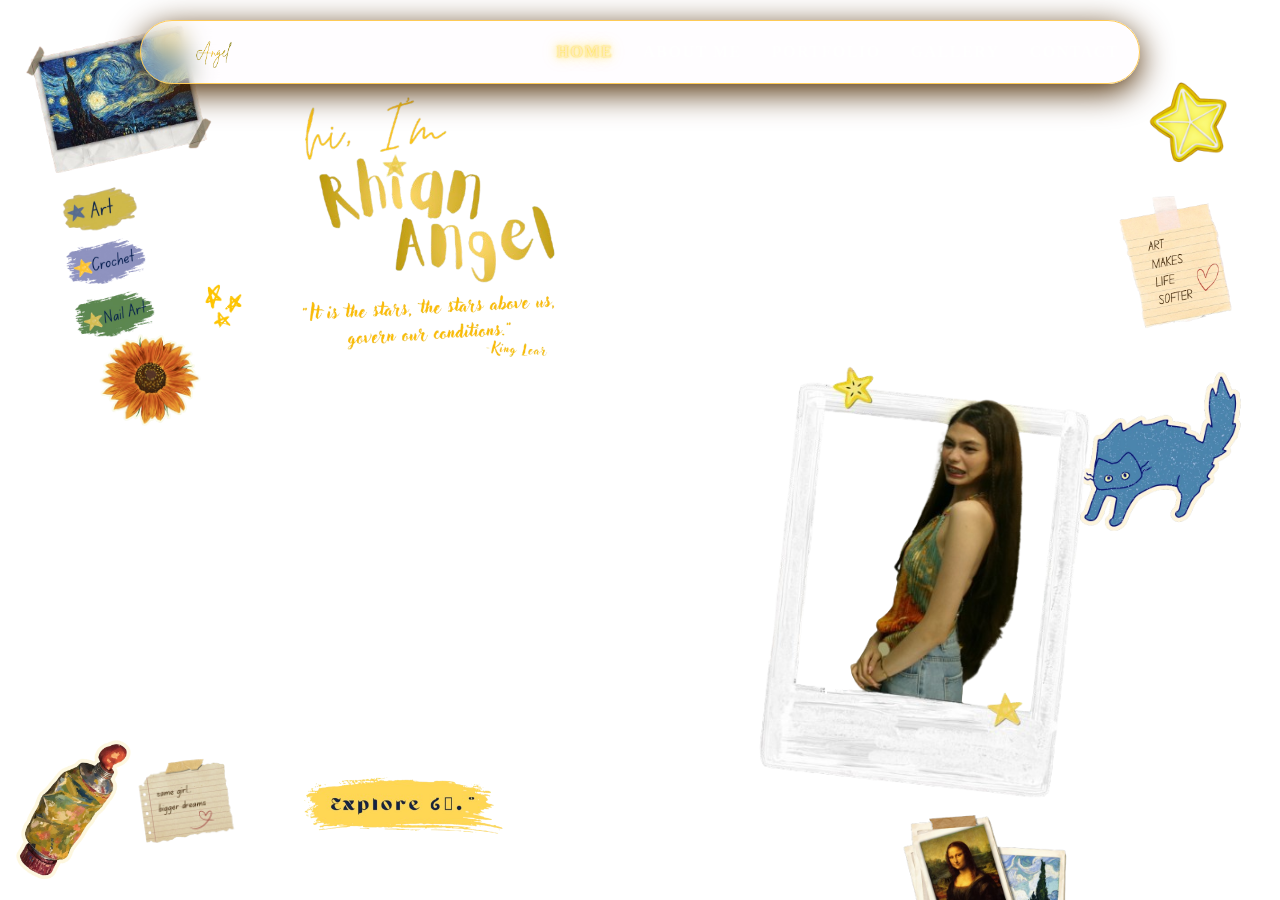
<file: index.html>
<!DOCTYPE html>
<html lang="en">
<head>
	<meta charset="UTF-8" />
	<meta name="viewport" content="width=device-width, initial-scale=1.0" />
	<title>Personal Website</title>

	<link rel="stylesheet" href="navbar.css">
	<script src="navbar.js" defer></script>

	<style>

		html, body{
			margin: 0;
			padding: 0;
			height: 100%;
			overflow-x: hidden;
		}

		.background-video{
			position: fixed;
			inset: 0;
			height: 100%;
			width: 100%;
			object-fit: cover;
			z-index: -1;
		}

		.content{
			position: relative;
			z-index: 1;
		}

		.pic2, .pic3, .pic4, .pic5, .pic6, .pic7, .pic8, .pic9, .pic10, .pic11, .pic12, .pic13, .name {
			transition: transform 0.3s ease;
		}

		.pic2:hover, .pic3:hover, .pic4:hover, .pic5:hover, .pic6:hover, .pic7:hover, .pic8:hover,
		.pic9:hover, .pic10:hover, .pic11:hover, .pic12:hover, .pic13:hover{
			animation: pop 1.2s ease;
		}


		.name:hover{
			animation: fadein 3s ease 1s both, pop 1.2s ease;
		}

		@keyframes pop{
			0% {transform: scale(1);}
			30% {transform: scale(1.3);}
			50% {transform: scale(0.95);}
			70% {transform: scale(1.1);}
			100% {transform: scale(1);}
		}

		@keyframes swing{
			0% {transform: rotate(4deg);}
			50% {transform: rotate(-4deg);}
			100% {transform: rotate(4deg);}
		}

		@keyframes fadein{
			from{opacity: 0;}
			to{opacity: 1;}
		}

		@keyframes goldGlow {
			0%, 100% {
				filter:
					drop-shadow(0 0 2px #ffd700)
					drop-shadow(0 0 6px #ffd700);
			}
			50% {
				filter:
					drop-shadow(0 0 4px #ffe066)
					drop-shadow(0 0 12px #ffd700)
					drop-shadow(0 0 22px rgba(255, 190, 0, 0.9));
			}
		}

	
		.pic2, .pic3, .pic4, .pic5, .pic6, .pic7, .pic8,
		.pic9, .pic10, .pic11, .pic12, .pic13, .pic15{
			position: fixed;
			height: auto;
			z-index: 5;
		}

		.pic2 { top: calc(-40 * var(--u));  left: calc(-120 * var(--u)); width: calc(480 * var(--u) * var(--s)); }
		.pic3 { bottom: calc(15 * var(--u)); left: calc(-5 * var(--u));  width: calc(150 * var(--u) * var(--s)); }
		.pic4 { bottom: calc(40 * var(--u)); left: calc(125 * var(--u)); width: calc(120 * var(--u) * var(--s)); }
		.pic5 { top: calc(320 * var(--u));  left: calc(90 * var(--u));   width: calc(120 * var(--u) * var(--s)); }
		.pic6 { top: calc(280 * var(--u));  left: calc(200 * var(--u));  width: calc(50 * var(--u) * var(--s)); }
		.pic7 { top: calc(160 * var(--u));  left: calc(50 * var(--u));   width: calc(100 * var(--u) * var(--s)); }
		.pic8 { top: calc(220 * var(--u));  left: calc(60 * var(--u));   width: calc(90 * var(--u) * var(--s)); }
		.pic9 { top: calc(270 * var(--u));  left: calc(70 * var(--u));   width: calc(90 * var(--u) * var(--s)); }

		.pic10 { top: calc(70 * var(--u));  right: calc(40 * var(--u));  width: calc(100 * var(--u) * var(--s)); }
		.pic11 { top: calc(180 * var(--u)); right: calc(20 * var(--u));  width: calc(170 * var(--u) * var(--s)); }
		.pic12 { top: calc(350 * var(--u)); right: calc(20 * var(--u));  width: calc(200 * var(--u) * var(--s)); }
		.pic13 { bottom: calc(-80 * var(--u)); right: calc(190 * var(--u)); width: calc(200 * var(--u) * var(--s)); }

		.pic15{
			bottom: calc(90 * var(--u));
			right: calc(130 * var(--u));
			width: calc(450 * var(--u) * var(--s));
			transform-origin: top center;
			animation: swing 4s ease-in-out infinite;
		}

		.name{
			position: fixed;
			top: calc(25 * var(--u));
			left: calc(275 * var(--u));
			width: calc(340 * var(--u));
			height: auto;
			animation: fadein 3s ease 1s both;
			z-index: 5;
		}

		.intro{
			position: fixed;
			top: calc(350 * var(--u));
			left: calc(300 * var(--u));
			margin: 0;
			color: white;
			font-family: 'Ink Free', cursive;
			font-weight: bold;
			letter-spacing: 1.5px;
			z-index: 5;
			animation: fadein 3s ease 1s both;
			font-size: max(11px, calc(17.6 * var(--u)));
			line-height: 1.6;
		}

		.quote{
			position: fixed;
			top: calc(200 * var(--u));
			left: calc(280 * var(--u));
			width: calc(300 * var(--u));
			height: auto;
			z-index: 5;
			animation: fadein 3s ease 1s both;
		}

		.btn{
			position: fixed;
			bottom: calc(-40 * var(--u));
			left: calc(270 * var(--u));
			width: calc(250 * var(--u));
			height: auto;
			z-index: 5;
			transition: transform 0.3s ease, filter 0.3s ease;
			cursor: pointer;
		}

		.btn:hover{
			transform: scale(1.05);
			animation: goldGlow 1.5s ease-in-out infinite;
		}

		.btn:active{
			transform: scale(0.97);
			filter:
				drop-shadow(0 0 2px #ffd700)
				drop-shadow(0 0 6px #ffd700);
		}

		/* ========== TABLET + PHONE: one column, top to bottom ========== */
		/* order: name -> quote -> intro -> pic15 -> btn ; all stickers hidden */
		@media (max-width: 1024px){

			/* hide every decoration sticker */
			.pic2, .pic3, .pic4, .pic5, .pic6, .pic7, .pic8,
			.pic9, .pic10, .pic11, .pic12, .pic13{
				display: none;
			}

			.content{
				display: flex;
				flex-direction: column;
				align-items: center;
				text-align: center;
				gap: 14px;
				box-sizing: border-box;
				min-height: 100vh;
				min-height: 100dvh;
				padding: calc(var(--nav-h) + 40px) 24px 48px;
			}

			.name, .quote, .intro, .btn, .pic15{
				position: relative;
				top: auto;
				left: auto;
				right: auto;
				bottom: auto;
				z-index: 5;
			}

			/* ---- TABLET SIZES: change these numbers to fine-tune ---- */
			.name{
				--nw: min(52vw, 400px);
				order: 1;
				width: var(--nw);
				margin: calc(var(--nw) * -0.20) 0 calc(var(--nw) * -0.19);
			}

			.quote{
				--qw: min(66vw, 480px);
				order: 2;
				width: var(--qw);
				margin: calc(var(--qw) * -0.28) 0 calc(var(--qw) * -0.44);
			}

			.intro{
				order: 3;
				margin: 0;
				text-align: center;
				font-size: clamp(16px, 2.8vw, 24px);
				letter-spacing: 0.5px;
				line-height: 1.5;
				text-shadow: 0 1px 4px rgba(0, 0, 0, 0.7);
			}

			.intro br{ display: none; }

			.pic15{
				order: 4;
				width: min(50vw, 380px);
				margin: 0;
			}

			.btn{
				--bw: min(42vw, 300px);
				order: 5;
				width: var(--bw);
				margin: calc(var(--bw) * -0.30) 0 calc(var(--bw) * -0.39);
			}
		}

		/* ========== PHONE ONLY (smaller sizes) ========== */
		@media (max-width: 767px){
			.content{
				gap: 10px;
				padding: calc(var(--nav-h) + 30px) 16px 40px;
			}

			.name  { --nw: min(60vw, 260px); }
			.quote { --qw: min(78vw, 320px); }
			.intro { font-size: clamp(12px, 3.6vw, 16px); }
			.pic15 { width: min(56vw, 240px); }
			.btn   { --bw: min(52vw, 210px); }
		}

		@media (prefers-reduced-motion: reduce){
			.pic15{ animation: none; transform: none; }
			.btn:hover{ animation: none; }
		}
		
		.btn-link{ display: contents; }
	</style>
</head>
<body>



	<div>
		<video autoplay muted loop playsinline class="background-video">
			<source src="complete-bg.mp4" type="video/mp4">
			Your browser does not support the background video.
		</video>
	</div>

	<div class="content">
		<img src="2.png" class="pic2" alt="Decoration">
		<img src="pic3.png" class="pic3" alt="Decoration">
		<img src="pic4.png" class="pic4" alt="Decoration">
		<img src="pic5.png" class="pic5" alt="Decoration">
		<img src="pic6.png" class="pic6" alt="Decoration">
		<img src="pic7.png" class="pic7" alt="Decoration">
		<img src="pic8.png" class="pic8" alt="Decoration">
		<img src="9.png" class="pic9" alt="Decoration">
		<img src="pic10.png" class="pic10" alt="Decoration">
		<img src="pic11.png" class="pic11" alt="Decoration">
		<img src="pic12.png" class="pic12" alt="Decoration">
		<img src="pic13.png" class="pic13" alt="Decoration">
		<img src="pic15.png" class="pic15" alt="Main design">

		<img src="name.png" class="name" alt="Rhian Angel">

		<img src="quote.png" class="quote" alt="Quote">
		<p class="intro">
			I turn little ideas into art <br>
			through colors, stitches, programming <br>
			and a whole lot of imagination.
		</p>

		<a href="portfolio.html" class="btn-link">
			<img src="btn.png" class="btn" alt="Explore">
		</a>
	</div>

</body>
</html>
</file>
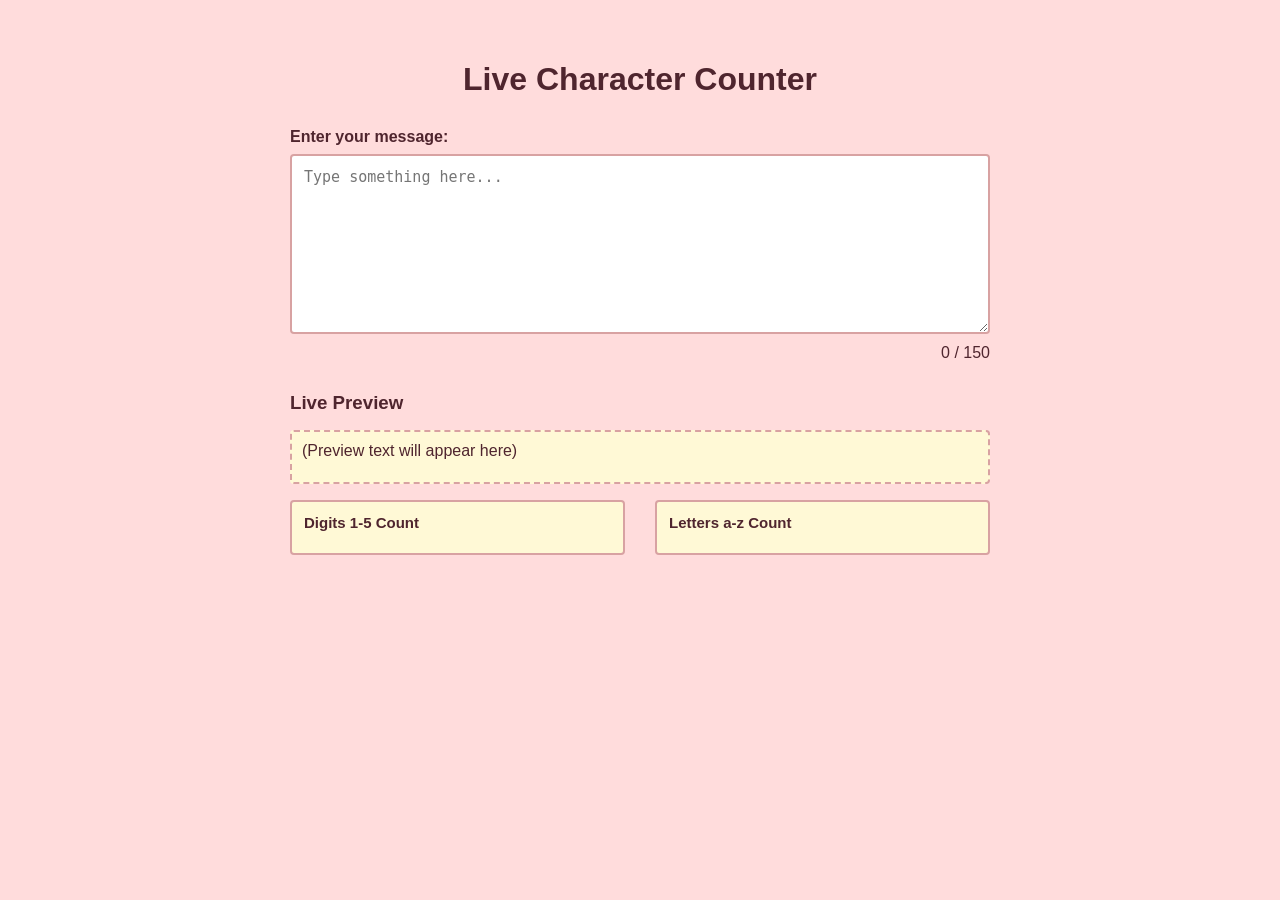
<file: characterCounter.html>
<!DOCTYPE html>
<html>
<head>
<title>Live Character Counter</title>
<style>

	 body {
        font-family: Arial, sans-serif;
        background-color: #FFDCDC;
        margin: 0;
        padding: 40px;
        color: #4F252E;
    }

    .container {
        max-width: 700px;
        margin: 0 auto;
    }

    h1 {
        text-align: center;
        margin-bottom: 30px;
    }

    label {
        font-weight: bold;
        display: block;
        margin-bottom: 8px;
    }

    textarea {
        width: 100%;
        height: 180px;
        padding: 12px;
        font-size: 15px;
        font-family: monospace;
        border: 2px solid #D8A2A2;
        border-radius: 4px;
        resize: vertical;
        box-sizing: border-box;
    }

    #char-count {
        text-align: right;
        margin-top: 6px;
        color: #4F252E;
    }

    #char-count.limit-reached {
        color: #BA5A5A;
        font-weight: bold;
    }

    .preview-box h3 {
        margin-top: 30px;
        margin-bottom: 10px;
    }

    #live-preview {
        min-height: 30px;
        padding: 10px;
        border: 2px dashed #D8A2A2;
        border-radius: 4px;
        background-color: #FFF9D6;
        overflow-wrap: break-word;
    }

    .counts-wrapper {
        display: flex;
        gap: 30px;
        margin-top: 15px;
        flex-wrap: wrap;
    }

    .counts-box {
        flex: 1;
        min-width: 250px;
        border: 2px solid #D8A2A2;
        border-radius: 4px;
        padding: 12px;
        background-color: #FFF9D6;
    }

    .counts-box h3 {
        margin-top: 0;
        margin-bottom: 10px;
        font-size: 15px;
    }

    .counts-grid {
        display: grid;
        gap: 6px;
        font-family: monospace;
        font-size: 15px;
    }
</style>
</head>
<body>

    <div class="container">
        <h1>Live Character Counter</h1>
        <label for="text-input">
            Enter your message:
        </label>

        <textarea
            id="text-input"
            maxlength="150"
            placeholder="Type something here..."
        ></textarea>

        <p id="char-count">0 / 150</p>

        <div class="preview-box">
            <h3>Live Preview</h3>
            <p id="live-preview">
                (Preview text will appear here)
            </p>
        </div>

        <div class="counts-wrapper">
            <div class="counts-box">
                <h3>Digits 1-5 Count</h3>
                <div class="counts-grid" id="digit-counts"></div>
            </div>
            <div class="counts-box">
                <h3>Letters a-z Count</h3>
                <div class="counts-grid" id="letter-counts"></div>
            </div>
        </div>
    </div>

    <script>


        const input = document.querySelector('#text-input');
        const charCount = document.querySelector('#char-count');
        const preview = document.querySelector('#live-preview');
        const digitCounts = document.querySelector('#digit-counts');
        const letterCounts = document.querySelector('#letter-counts');


        input.addEventListener('input', (e) => {


            const value = e.target.value;


            charCount.textContent = `${value.length} / 150`;
            charCount.classList.toggle('limit-reached', value.length >= 150);


            preview.textContent =
                value || '(Preview text will appear here)';


            digitCounts.innerHTML = '';
            for (let d = 1; d <= 5; d++) {
                const count = value.split(String(d)).length - 1;
                const div = document.createElement('div');
                div.textContent = `${d} - ${count}`;
                digitCounts.appendChild(div);
            }


            letterCounts.innerHTML = '';
            const lowerValue = value.toLowerCase();
            for (let code = 97; code <= 122; code++) {
                const letter = String.fromCharCode(code);
                const count = lowerValue.split(letter).length - 1;
                const div = document.createElement('div');
                div.textContent = `${letter} - ${count}`;
                letterCounts.appendChild(div);
            }
        });

    </script>

</body>
</html>
</file>
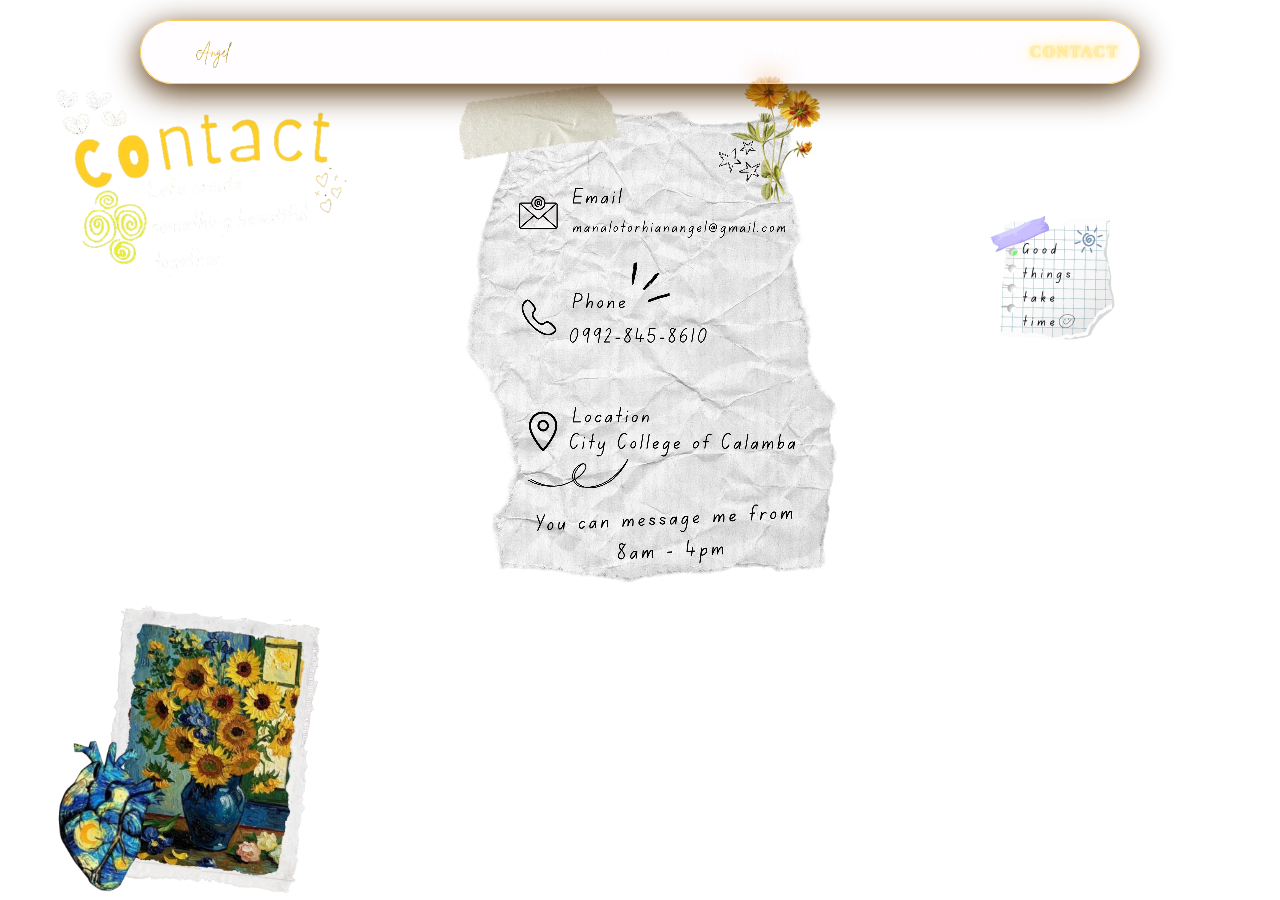
<file: contact.html>
<!DOCTYPE html>
<html lang="en">
<head>
	<meta charset="UTF-8">
	<meta name="viewport" content="width=device-width, initial-scale=1.0">
	<title>Contact</title>


	<link rel="stylesheet" href="navbar.css">
	<script src="navbar.js" defer></script>

	<style>
		html, body{ margin: 0; padding: 0; height: 100%; overflow-x: hidden; }

		.background-video{
			position: fixed;
			inset: 0;
			height: 100%;
			width: 100%;
			object-fit: cover;
			z-index: -1;
		}
		
		.contact{
			position: fixed;
			height: auto;
			z-index: 4;
			top: calc(45 * var(--u));
			left: calc(350 * var(--u));
			width: calc(600 * var(--u) * var(--s));
		}
		
		@keyframes pop{
			0% {transform: scale(1);}
			30% {transform: scale(1.3);}
			50% {transform: scale(0.95);}
			70% {transform: scale(1.1);}
			100% {transform: scale(1);}
		}
		
		.contact:hover{
			animation: pop 1.2s ease;
		}
		
		.dried{
			position: fixed;
			height: auto;
			z-index: 4;
			top: calc(60 * var(--u));
			right: calc(430 * var(--u));
			width: calc(150 * var(--u) * var(--s));
		}

		.dried:hover{
			animation: slideRightBack 1s ease-in-out;
		}

		@keyframes slideRightBack{
			0%, 100%{ transform: translateX(0); }
			50%{ transform: translateX(calc(80 * var(--u))); }
		}
		
		.cheader{
			position: fixed;
			height: auto;
			z-index: 4;
			top: calc(-10 * var(--u));
			left: calc(20 * var(--u));
			width: calc(400 * var(--u) * var(--s));
			transition: transform 0.3s ease;
		}
		
		.cheader:hover{
			animation: pop 1.2s ease;
		}
		
		.sunflower{
			position: fixed;
			height: auto;
			z-index: 4;
			bottom: calc(-10 * var(--u));
			left: calc(50 * var(--u));
			width: calc(320 * var(--u) * var(--s));
			transition: left 0.3s ease;
		}
		
		.sunflower:hover{
			left: calc(30 * var(--u));
		}
		
		.heart{
			position: fixed;
			height: auto;
			z-index: 5;
			bottom: calc(-10 * var(--u));
			left: calc(20 * var(--u));
			width: calc(180 * var(--u) * var(--s));
			transition: left 0.4s ease;
		}
		
		.heart:hover{
			left: calc(-10 * var(--u));
		}
		
		.lastnote{
			position: fixed;
			height: auto;
			z-index: 4;
			top: calc(200 * var(--u));
			right: calc(150 * var(--u));
			width: calc(150 * var(--u) * var(--s));
			transition: right 0.3s ease;
		}
		
		.lastnote:hover{
			right: calc(120 * var(--u));
		}


		@media (max-width: 1024px){

			/* let the page scroll normally */
			html, body{
				height: auto;
				min-height: 100%;
			}

			.dried, .sunflower, .heart, .lastnote{
				display: none;
			}

			.content{
				display: flex;
				flex-direction: column;
				align-items: center;
				gap: 24px;
				box-sizing: border-box;
				padding: calc(var(--nav-h) + 40px) 24px 56px;
			}

			.content img.cheader,
			.content img.contact{
				position: static;
				top: auto;
				right: auto;
				bottom: auto;
				left: auto;
				transform: none;
				z-index: auto;
				height: auto;
			}


			.content img.cheader{
				order: 0;
				width: 55%;
				max-width: 460px;
			}

			.content img.contact{
				order: 1;
				width: 90%;
				max-width: 760px;
			}
		}


		@media (max-width: 767px){
			.content{
				gap: 16px;
				padding: 90px 16px 40px;
			}

			.content img.cheader{
				width: 70%;
				max-width: 320px;
			}

			.content img.contact{
				width: 100%;
				max-width: 500px;
			}
		}
	</style>
</head>
<body>
	

	<div>
		<video autoplay muted loop playsinline class="background-video">
			<source src="complete-bg.mp4" type="video/mp4">
		</video>
	</div>

	<main class="content">
		<img src="contact.png" class="contact" alt="contact">
		<img src="dried.png" class="dried" alt="dried">
		<img src="cheader.png" class="cheader" alt="cheader">
		<img src="sunflower.png" class="sunflower" alt="sunflower">
		<img src="heart.png" class="heart" alt="heart">
		<img src="lastnote.png" class="lastnote" alt="lastnote">
	</main>
</body>
</html>
</file>
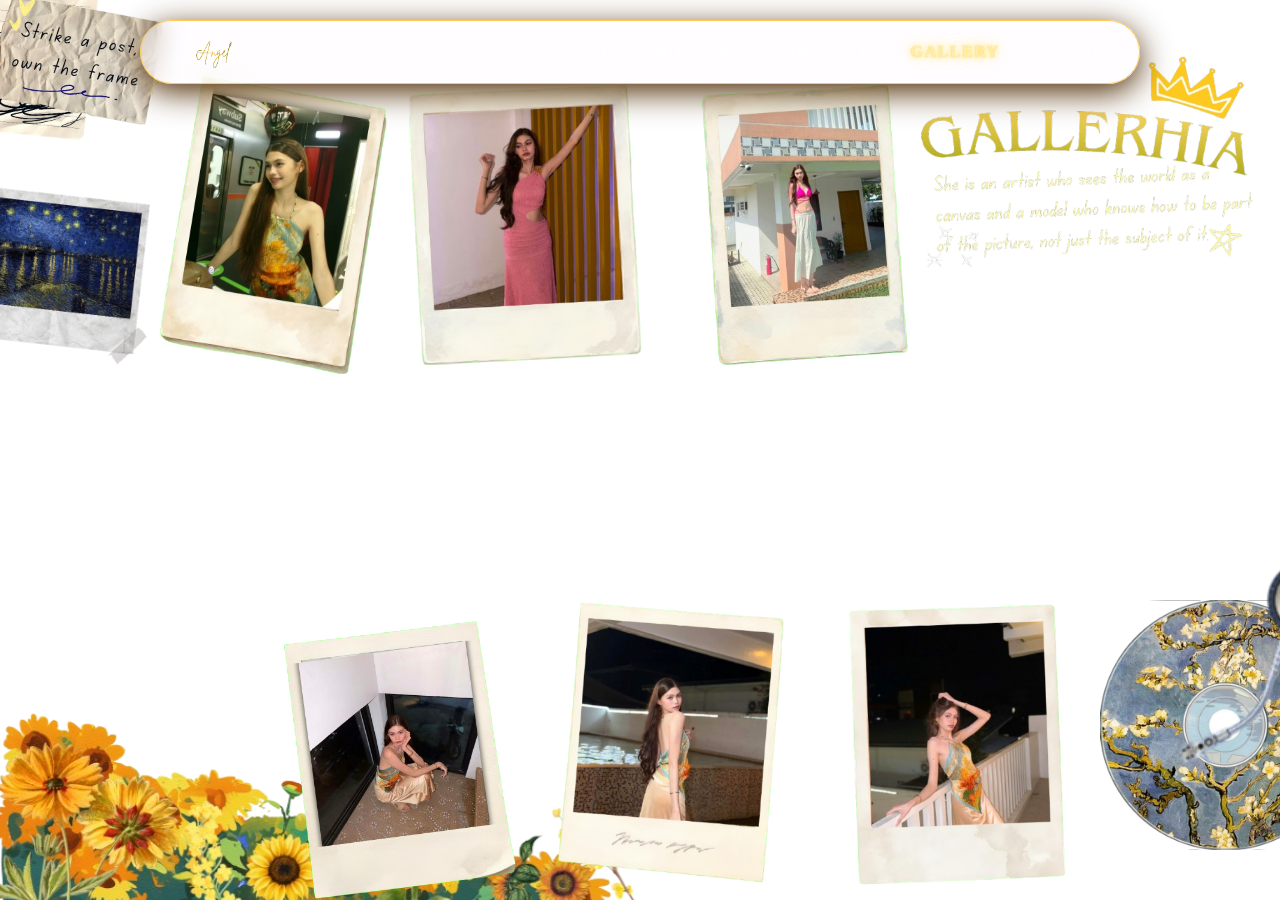
<file: gallery.html>
<!DOCTYPE html>
<html lang="en">
<head>
	<meta charset="UTF-8">
	<meta name="viewport" content="width=device-width, initial-scale=1.0">
	<title>Gallery</title>

	
	<link rel="stylesheet" href="navbar.css">
	<script src="navbar.js" defer></script>

	<style>
		html, body{ margin: 0; padding: 0; height: 100%; overflow-x: hidden; }

		.background-video{
			position: fixed;
			inset: 0;
			height: 100%;
			width: 100%;
			object-fit: cover;
			z-index: -1;
		}
		
		.g1{
			position: fixed;
			height: auto;
			z-index: 4;
			top: calc(50 * var(--u));
			left: calc(100 * var(--u));
			width: calc(350 * var(--u) * var(--s));
			transition: transform 0.3s ease;
		}

		.g2{
			position: fixed;
			height: auto;
			z-index: 5;
			bottom: calc(-10 * var(--u));
			left: calc(250 * var(--u));
			width: calc(300 * var(--u) * var(--s));
			transition: transform 0.3s ease;
		}
		
		.g3{
			position: fixed;
			height: auto;
			z-index: 6;
			bottom: calc(-10 * var(--u));
			left: calc(500 * var(--u));
			width: calc(350 * var(--u) * var(--s));
			transition: transform 0.3s ease;
		}
		
		.g4{
			position: fixed;
			height: auto;
			z-index: 5;
			top: calc(50 * var(--u));
			left: calc(350 * var(--u));
			width: calc(350 * var(--u) * var(--s));
			transition: transform 0.3s ease;
		}
		
		.g5{
			position: fixed;
			height: auto;
			z-index: 7;
			top: calc(50 * var(--u));
			right: calc(300 * var(--u));
			width: calc(350 * var(--u) * var(--s));
			transition: transform 0.3s ease;
		}
		
		.g6{
			position: fixed;
			height: auto;
			z-index: 7;
			bottom: calc(-10 * var(--u));
			right: calc(160 * var(--u));
			width: calc(350 * var(--u) * var(--s));
			transition: transform 0.3s ease;
		}
		
		.bottom{
			position: fixed;
			height: auto;
			z-index: 4;
			bottom: calc(-10 * var(--u));
			left: calc(-10 * var(--u));
			width: calc(700 * var(--u) * var(--s));
		}
		
		.rhia{
			position: fixed;
			height: auto;
			z-index: 4;
			top: calc(20 * var(--u));
			right: calc(20 * var(--u));
			width: calc(350 * var(--u) * var(--s));
			transition: transform 0.3s ease;
		}
		
		@keyframes pop{
			0% {transform: scale(1);}
			30% {transform: scale(1.3);}
			50% {transform: scale(0.95);}
			70% {transform: scale(1.1);}
			100% {transform: scale(1);}
		}

		.rhia:hover, .g1:hover, .g2:hover, .g3:hover, .g4:hover, .g5:hover, .g6:hover{
			animation: pop 1.2s ease;
		}
		
		.gnote{
			position: fixed;
			height: auto;
			z-index: 4;
			top: calc(-40 * var(--u));
			left: calc(-30 * var(--u));
			width: calc(200 * var(--u) * var(--s));
		}

		.gnote:hover{
			animation: slideLeftBack 1s ease-in-out;
		}

		@keyframes slideLeftBack{
			0%, 100%{ transform: translateX(0); }
			50%{ transform: translateX(calc(-50 * var(--u))); }
		}
		
		.vinyl{
			position: fixed;
			height: auto;
			z-index: 4;
			bottom: calc(50 * var(--u));
			right: calc(-70 * var(--u));
			width: calc(250 * var(--u) * var(--s));
			transform-origin: center;
			animation: spin 20s linear infinite;
		}
		
		@keyframes spin{
			from{ transform: rotate(0deg); }
			to{ transform: rotate(360deg); }
		}
		
		.arm{
			position: fixed;
			height: auto;
			z-index: 4;
			bottom: calc(-10 * var(--u));
			right: calc(-400 * var(--u));
			width: calc(900 * var(--u) * var(--s));
			transition: transform 0.3s ease;
		}
		
		.night{
			position: fixed;
			height: auto;
			z-index: 4;
			top: calc(150 * var(--u));
			left: calc(-80 * var(--u));
			width: calc(250 * var(--u) * var(--s));
		}
		
		.night:hover{
			animation: slideLeftBack 1s ease-in-out;
		}

		/* ========== TABLET + PHONE (shared 2-column layout) ========== */
		/* these are the TABLET sizes (a little bigger); the phone block below shrinks them */
		@media (max-width: 1024px){

			/* let the page scroll normally */
			html, body{
				height: auto;
				min-height: 100%;
			}

			.bottom, .gnote, .vinyl, .arm, .night{
				display: none;
			}

			.content{
				display: grid;
				grid-template-columns: repeat(2, 1fr);
				gap: 24px 20px;
				align-items: center;
				justify-items: center;
				box-sizing: border-box;
				max-width: 860px;
				margin: 0 auto;
				padding: calc(var(--nav-h) + 40px) 24px 56px;
			}

			.content img{
				position: static;
				top: auto;
				right: auto;
				bottom: auto;
				left: auto;
				z-index: auto;
				width: 100%;
				max-width: 100%;
				height: auto;
			}


			.content img.rhia{
				grid-column: 1 / -1;
				width: 55%;
				max-width: 420px;
				margin-bottom: 12px;
			}

			.content img.rhia{ order: 0; }
			.content img.g1,
			.content img.g2,
			.content img.g3,
			.content img.g4,
			.content img.g5,
			.content img.g6{
				order: 1;
			}
		}


		@media (max-width: 767px){
			.content{
				max-width: none;
				gap: 16px 12px;
				padding: 90px 16px 40px;
			}

			.content img.rhia{
				width: 70%;
				max-width: 320px;
				margin-bottom: 8px;
			}
		}
	</style>
</head>
<body>

	<div>
		<video autoplay muted loop playsinline class="background-video">
			<source src="complete-bg.mp4" type="video/mp4">
		</video>
	</div>

	<main class="content">
		<img src="g1.png" class="g1" alt="g1">
		<img src="g2.png" class="g2" alt="g2">
		<img src="g3.png" class="g3" alt="g3">
		<img src="g4.png" class="g4" alt="g4">
		<img src="g5.png" class="g5" alt="g5">
		<img src="g6.png" class="g6" alt="g6">
		<img src="bottom.png" class="bottom" alt="bottom">
		<img src="rhia.png" class="rhia" alt="rhia">
		<img src="gnote.png" class="gnote" alt="gnote">
		<img src="vinyl.png" class="vinyl" alt="vinyl">
		<img src="arm.png" class="arm" alt="arm">
		<img src="night.png" class="night" alt="night">
	</main>
</body>
</html>
</file>
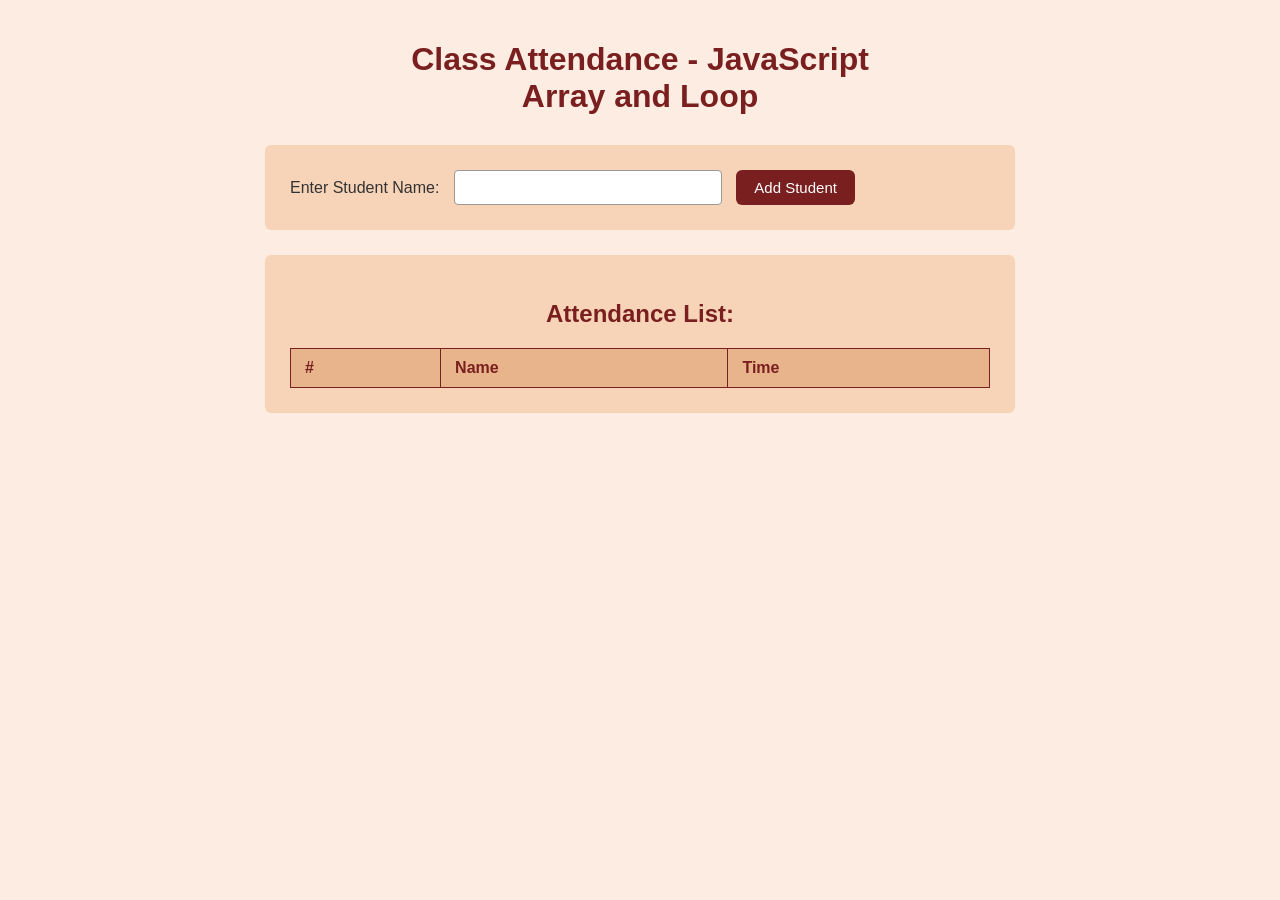
<file: Group5Act.html>
<!DOCTYPE html>
<head>
<title>Class Attendance - JavaScript Array and Loop</title>
<style>
    body {
        font-family: Arial, sans-serif;
        background-color: #fdece1;
        margin: 0;
        padding: 20px;
    }

    h1 {
        text-align: center;
        color: #7a1f1f;
        margin-bottom: 30px;
    }

    .form-box{
        background-color: #f7d3b8;
        border-radius: 6px;
        padding: 25px;
        max-width: 700px;
        margin: 0 auto 25px auto;
    }
	
	.output {
        background-color: #f7d3b8;
        border-radius: 6px;
        padding: 25px;
        max-width: 700px;
        margin: 0 auto 25px auto;
    }

    .form-box label {
        font-size: 16px;
        color: #333;
    }

    .form-box input{
        padding: 8px;
        font-size: 15px;
        width: 250px;
        margin-left: 10px;
        border: 1px solid #999;
        border-radius: 4px;
    }

    .form-box button {
        background-color: #7a1f1f;
        color: #fff;
        border: none;
        padding: 9px 18px;
        margin-left: 10px;
        font-size: 15px;
        border-radius: 6px;
    }

    .form-box button:hover {
        background-color: #5c1616;
    }

    .output h2 {
        text-align: center;
        color: #7a1f1f;
        margin-bottom: 20px;
    }

    table {
        width: 100%;
        border-collapse: collapse;
        background-color: #fdece1;
		border: 1px solid #7a1f1f;
    }

    th {
        padding: 10px 14px;
        text-align: left;
        color: #333;
		border: 1px solid #7a1f1f;
		background-color: #e8b48c;
        color: #7a1f1f;
    }
	
	 td {
        padding: 10px 14px;
        text-align: left;
        color: #333;
		border: 1px solid #7a1f1f;
    }

</style>
</head>
<body>

    <h1>Class Attendance - JavaScript<br>Array and Loop</h1>

    <div class="form-box">
        <label for="name">Enter Student Name:</label>
        <input type="text" id="name" placeholder="">
        <button onclick="showStudent()">Add Student</button>
    </div>

    <div class="output">
        <h2>Attendance List:</h2>
        <table id="attendanceTable">
            <tr>
                <th>#</th>
                <th>Name</th>
                <th>Time</th>
            </tr>
        </table>
    </div>

    <script>

        let student = [];

        function showStudent(){

            let name = document.getElementById("name").value;

            if(name === ""){
                alert("Please fill up the name.");
            } else {
                let time = new Date().toLocaleTimeString();
                student.push({ name: name, time: time });
                document.getElementById("name").value = "";
            }
			
            let table = document.getElementById("attendanceTable");

            table.innerHTML = `
                <tr>
                    <th>#</th>
                    <th>Name</th>
                    <th>Time</th>
                </tr>
            `;

            for(let i = 0; i < student.length; i++){
                let row = table.insertRow();
                row.insertCell(0).innerText = i + 1;
                row.insertCell(1).innerText = student[i].name;
                row.insertCell(2).innerText = student[i].time;
            }
        }

    </script>

</body>
</html>
</file>
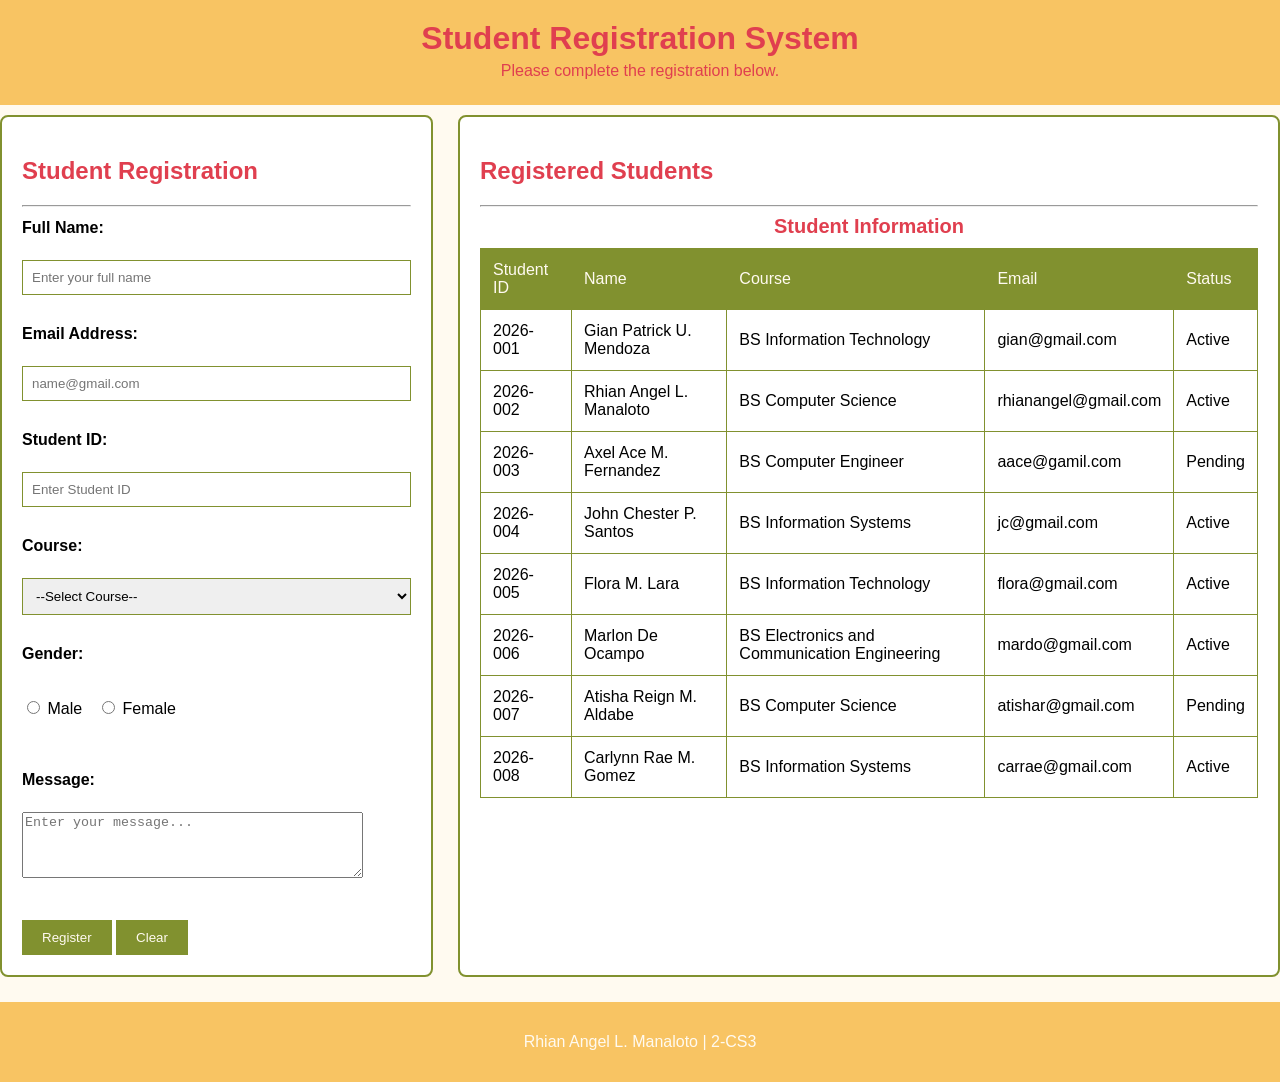
<file: Manaloto_Rhian_Table.html>
<!DOCTYPE html>
<html>
<head>
	<title>Student Registration System</title>
	
	<style>
	
		body{
			margin: 0;
			font-family: Arial, sans-serif;
			background-color: #FFFAF0;
		}
		
		header{
			background-color: #F8C463;
			color: #E03F4F;
			text-align: center;
			padding: 20px;
		}
		
		header h1{
			margin: 0;
		}
		
		header p{
			margin: 5px;
		}
		
		.container{
			width: 90%
			margin: 25px auto;
		}
		
		.content{
			display: flex;
			gap: 25px;
			justify-content: space-around;
		}
		
		.form{
			background-color: white;
			padding: 20px;
			flex: 1;
			border: 2px solid #81912F;
			border-radius: 8px;
			margin-top: 10px;
		}
		
		.form h2{
			color: #E03F4F;
		}
		
		label{
			display: block;
			margin-top: 12px;
			margin-bottom: 5px;
			font-weight: bold;
		}
		
		input{
			width: 100%;
			padding: 9px;
			box-sizing: border-box;
			border: 1px solid #81912F;
		}
		
		select{
			width: 100%;
			padding: 9px;
			box-sizing: border-box;
			border: 1px solid #81912F;
		}
		
		.gender{
			display: flex;
			gap: 15px;
		}
		
		.gender input{
			width: auto;
		}
		
		.gender label{
			font-weight: normal;
		}
		
		button{
			margin-top: 20px;
			padding: 10px 20px;
			background-color: #81912F;
			color: #FFFAF0;
			border: none;
		}
		
		.tablebox{
			background-color: white;
			padding: 20px;
			flex: 2;
			overflow: auto;
			border-radius: 8px;
			margin-top: 10px;
			border:2px solid #81912F;
		}
		
		.tablebox h2{
			color: #E03F4F;
		}
		
		.tablebox thead{
			background-color:#81912F;
			color: #FFFAF0;
		}
		
		table{
			width: 100%;
			border-collapse: collapse;
		}
		
		caption{
			font-size: 20px;
			font-weight: bold;
			margin-bottom: 10px;
			color: #E03F4F;
		}
		
		th{
			backgroun-color: #F8C463;
			color:  #FFFAF0;
			padding: 12px;
		}
		
		td{
			padding: 12px;
			border: 1px solid #81912F;
		}
		
		footer{
			background-color:#F8C463;
			color: #FFFAF0;
			text-align: center;
			padding: 15px;
			margin-top:25px;
		}
		
		@media screen and (max-width: 800px){
			.content{
				flex-direction: column;
			}
			
			.form{
				width: 100%;
				box-sizing: border-box;
			}
			
			.tablebox{
				width: 100%;
				box-sizing: border-box;
			}
			
			table{
				min-width: 700px;
			}
		}
	
	</style>
</head>
<body>

	<header>
		<h1>Student Registration System</h1>
		<p>Please complete the registration below.</p>
	</header>
	
	<div class="container">
	
	<div class="content">
	
	<div class="form">
		
	<h2>Student Registration</h2>
	
	<hr>
	
	<form>
			
		<label for="name">Full Name:</label><br>
		<input type="text" id="name"
			placeholder="Enter your full name">
			
			<br><br>
			
			<label for="email">Email Address:</label><br>
		<input type="text" id="email"
			placeholder="name@gmail.com">
			
			<br><br>
			
		<label for="studentID">Student ID:</label><br>
		<input type="text" id="studentID"
			placeholder="Enter Student ID">
			
			<br><br>
		
		<label for="course">Course:</label><br>
		<select id="course" name="course">
			<option value="" disabled selected>--Select Course--</option>
			<option>BS Computer Science</option>
			<option>BS Information Technology</option>
			<option>BS Computer Engineering</option>
			<option>BS Information Systems</option>
			<option>BS Electronics and Communication Engineering</option>
		</select>
		
		<br><br>
		
		<label>Gender:</label><br>
		<div class="gender">
		<label>
			<input type="radio" name="gender">
			Male
		</label>
		<label>
			<input type="radio" name="gender">
			Female
		</label>
		</div>
		
		<br><br>
		
		<label for="message">Message:</label> <br>
		<textarea 
			id="message" 
			name="message" 
			rows="4"
			cols="40"
			placeholder="Enter your message..."></textarea>
			
			<br><br>
			
		<button type="submit">Register</button>
		<button type="reset">Clear</button>
		
		</div>
		
		<div class="tablebox">
		<h2>Registered Students</h2>
		<hr>
		
		<table>
			<caption>Student Information</caption>
			
			<thead>
				<tr>
					<td>Student ID</td>
					<td>Name</td>
					<td>Course</td>
					<td>Email</td>
					<td>Status</td>
				</tr>
			</thead>
			
			<tbody>
				<tr>
					<td>2026-001</td>
					<td>Gian Patrick U. Mendoza</td>
					<td>BS Information Technology</td>
					<td>gian@gmail.com</td>
					<td>Active</td>
				</tr>
				
				<tr>
					<td>2026-002</td>
					<td>Rhian Angel L. Manaloto</td>
					<td>BS Computer Science</td>
					<td>rhianangel@gmail.com</td>
					<td>Active</td>
				</tr>
				
				<tr>
					<td>2026-003</td>
					<td>Axel Ace M. Fernandez</td>
					<td>BS Computer Engineer</td>
					<td>aace@gamil.com</td>
					<td>Pending</td>
				</tr>
				
				<tr>
					<td>2026-004</td>
					<td>John Chester P. Santos</td>
					<td>BS Information Systems</td>
					<td>jc@gmail.com</td>
					<td>Active</td>
				</tr>
				
				<tr>
					<td>2026-005</td>
					<td>Flora M. Lara</td>
					<td>BS Information Technology</td>
					<td>flora@gmail.com</td>
					<td>Active</td>
				</tr>
				
				<tr>
					<td>2026-006</td>
					<td>Marlon De Ocampo</td>
					<td>BS Electronics and Communication Engineering</td>
					<td>mardo@gmail.com</td>
					<td>Active</td>
				</tr>
				
				<tr>
					<td>2026-007</td>
					<td>Atisha Reign M. Aldabe</td>
					<td>BS Computer Science</td>
					<td>atishar@gmail.com</td>
					<td>Pending</td>
				</tr>
				
				<tr>
					<td>2026-008</td>
					<td>Carlynn Rae M. Gomez</td>
					<td>BS Information Systems</td>
					<td>carrae@gmail.com</td>
					<td>Active</td>
				</tr>
			</tbody>
			
		</table>
	</div>
</div>
</div>

<footer>
	<p>Rhian Angel L. Manaloto | 2-CS3</p>
</footer>
		
</body>
</html>
</file>
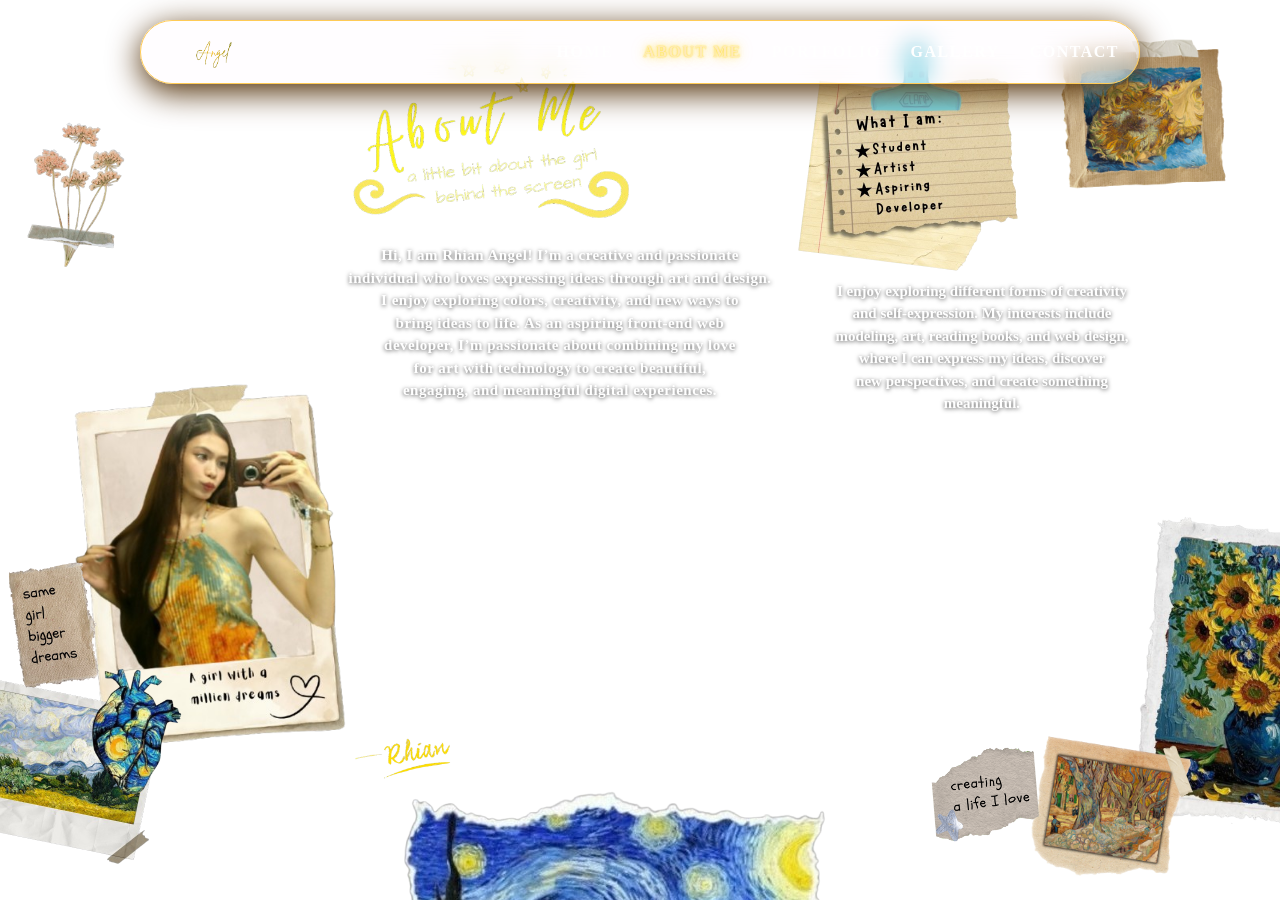
<file: pageabout.html>
<!DOCTYPE html>
<html lang="en">

<head>
	<meta charset="UTF-8">
	<meta name="viewport" content="width=device-width, initial-scale=1.0">
	<title>About Me</title>

	<!-- shared navbar (also gives --u, --s and --nav-h): same 2 lines on EVERY page -->
	<link rel="stylesheet" href="navbar.css">
	<script src="navbar.js" defer></script>

	<style>

		html, body{
			margin: 0;
			padding: 0;
			height: 100%;
			overflow-x: hidden;
		}

		
		.background-video{
			position: fixed;
			inset: 0;
			height: 100%;
			width: 100%;
			object-fit: cover;
			z-index: -1;
		}

		
		.content{
			position: relative;
			z-index: 1;
			box-sizing: border-box;
			padding: calc(var(--nav-h) + 60px) 5vw 40px;
			color: white;
			font-family: 'Ink Free', cursive;
		}

		.me { 
			position: fixed;
			height: auto;
			z-index: 5;
			bottom: calc(130 * var(--u));
			left: calc(10 * var(--u));
			width: calc(400 * var(--u) * var(--s));
			transform-origin: top center;
			transition: transform 0.3s ease;
		}
		
		@keyframes pop {
			0%   { transform: scale(1); }
			30%  { transform: scale(1.03); }
			50%  { transform: scale(1.06); }
			70%  { transform: scale(1.03); }
			100% { transform: scale(1); }
		}

		
		.me:hover, .note2:hover{
			animation: pop 1.2s ease;
		}
		

		.pic16{
			position: fixed;                               
			height: auto;
			z-index: 5;
			bottom: calc(-250 * var(--u));                  
			left: calc(350 * var(--u));
			width: calc(500 * var(--u) * var(--s));
			transition: bottom 0.4s ease;
		}
		
		.pic16:hover{
			bottom: calc(-280 * var(--u));
		}
		
		.pic17{
			position: fixed;                               
			height: auto;
			z-index: 5;
			top: calc(120 * var(--u));                  
			left: calc(1 * var(--u));
			width: calc(150 * var(--u) * var(--s));
			transition: left 0.4s ease;
			
		}
		
		.pic17:hover{
			left: calc(-30 * var(--u));
		}
		
		.heart{
			position: fixed;                               
			height: auto;
			z-index: 8;   /* above polaroid and note */
			bottom: calc(90 * var(--u));                  
			left: calc(60 * var(--u));
			width: calc(150 * var(--u) * var(--s));
			transition: left 0.4s ease;
		}
		
		.heart:hover{
			left: calc(10 * var(--u));
		}
		
		.polaroid{
			position: fixed;                               
			height: auto;
			z-index: 5;
			bottom: calc(10 * var(--u));                  
			left: calc(-80 * var(--u));
			width: calc(250 * var(--u) * var(--s));
			transition: left 0.4s ease;
		}
		
		.polaroid:hover{
			left: calc(-110 * var(--u));
		}
		
		.note{
			position: fixed;                               
			height: auto;
			z-index: 7;
			bottom: calc(200 * var(--u));                  
			left: calc(-20 * var(--u));
			width: calc(150 * var(--u) * var(--s));
			transition: left 0.4s ease;
		}
		
		.note:hover{
			left: calc(-35 * var(--u));
		}
		
		.note2{
			position: fixed;                               
			height: auto;
			z-index: 5;                
			top: calc(30 * var(--u));                  
			right: calc(250 * var(--u));
			width: calc(250 * var(--u) * var(--s));
			transition: transform 0.3s ease;
		}
		
		.sunflower{
			position: fixed;                               
			height: auto;
			z-index: 5;                
			bottom: calc(50 * var(--u));                  
			right: calc(-150 * var(--u));
			width: calc(350 * var(--u) * var(--s));
			transition: right 0.3s ease;
		}
		
		.sunflower:hover{
			right: calc(-180 * var(--u));
		}
		
		.painting{
			position: fixed;                               
			height: auto;
			z-index: 5;                
			top: calc(30 * var(--u));                  
			right: calc(20 * var(--u));
			width: calc(200 * var(--u) * var(--s));
			transition: right 0.3s ease;
		}
		
		.painting:hover{
			right: calc(-1 * var(--u));
		}
		
		.paint{
			position: fixed;                               
			height: auto;
			z-index: 5;                
			bottom: calc(1 * var(--u));                  
			right: calc(80 * var(--u));
			width: calc(180 * var(--u) * var(--s));
			transition: right 0.3s ease;
		}
		
		.paint:hover{
			right: calc(50 * var(--u));
		}
		
		.starnote{
			position: fixed;                               
			height: auto;
			z-index: 5;                
			bottom: calc(40 * var(--u));                  
			right: calc(230 * var(--u));
			width: calc(130 * var(--u) * var(--s));
			transition: right 0.3s ease;
		}
		
		.starnote:hover{
			right: calc(200 * var(--u));
		}
		
		.title { 
			position: fixed;
			height: auto;
			z-index: 5;
			top: calc(25 * var(--u));
			left: calc(350 * var(--u));
			width: calc(300 * var(--u) * var(--s));
			transform-origin: top center;
			animation: fadein 3s ease 1s both;
		}
		
		@keyframes fadein{
			from{opacity: 0;}
			to{opacity: 1;}
		}
		
		.aboutme {
			grid-area: intro;
			width: 90%;
			max-width: 550px;
			margin: 120px auto 0;
			
			text-align: center;
			font-size: clamp(11px, 2.6vw, 15px);
			font-weight: bold;
			letter-spacing: 0.5px;
			line-height: 1.5;
			text-wrap: balance;
			text-shadow: 0 1px 4px rgba(0, 0, 0, 0.7);
			transform: translateX(calc(-80 * var(--u)));
			
			animation: fadein 3s ease 1s both;
		}
		
		.rhian{
			position: fixed;                               
			height: auto;
			z-index: 5;
			bottom: calc(80 * var(--u));                  
			left: calc(350 * var(--u));
			width: calc(150 * var(--u) * var(--s));
			transition: bottom 0.4s ease;
			
			text-shadow: 
			calc(2 * var(--u)) 
			calc(2 * var(--u)) 
			calc(5 * var(--u)) 
			rgba(0, 0, 0, 0.8);
		}
			
		.interest {
			position: absolute;

			width: 300px;
			max-width: 30%;

			left: 65%;
			top: 60%;

			text-align: center;
			font-size: clamp(11px, 2.6vw, 15px);
			font-weight: bold;
			line-height: 1.5;
			text-wrap: balance;

			text-shadow: 0 1px 4px rgba(0, 0, 0, 0.7);

			animation: fadein 3s ease 1s both;
		}

		
		.me-wrap{ display: contents; }

		/* ========== TABLET + PHONE (shared one-column layout) ========== */
		/* these are the TABLET sizes (a little bigger); the phone block below shrinks them */
		@media (max-width: 1024px){

			/* hidden on tablet AND phone. Laptop and desktop still show them.
			   Delete a class from this list to show it again. */
			.pic16,
			.pic17,
			.polaroid,
			.note,
			.note2,
			.painting,
			.paint,
			.starnote,
			.rhian{
				display: none !important;
			}

			/* one centered column */
			.content{
				display: flex;
				flex-direction: column;
				align-items: center;
				gap: 20px;
				min-height: 100%;
				padding: calc(var(--nav-h) + 12px + 20px) 24px 40px;
			}

			/* ---- TABLET SIZES: change these numbers to fine-tune ---- */
			.title{
				position: static;
				width: min(36vw, 280px);
				transform: none;
			}

			.aboutme,
			.interest{
				position: relative;
				left: auto;
				top: auto;
				z-index: 2;
				transform: none;
				width: 100%;
				max-width: 560px;
				margin: 0;
				box-sizing: border-box;
				padding: 16px 20px;
				font-size: 16px;
				line-height: 1.55;
				letter-spacing: 0.3px;

				/* soft panel so the text stays readable over the video */
				background: rgba(0, 0, 0, 0.22);
				border-radius: 20px;
			}

			/* let the text wrap naturally instead of using the desktop line breaks */
			.aboutme br,
			.interest br{
				display: none;
			}

			/* me.png with heart.png tucked at its bottom-left corner */
			.me-wrap{
				display: block;
				position: relative;
				width: min(38vw, 300px);
				margin-top: 4px;
			}

			.me{
				position: static;
				display: block;
				width: 100%;
			}

			.heart{
				position: absolute;
				left: -14%;
				bottom: -4%;
				width: 42%;
			}

			.heart:hover{
				left: -14%;
			}

			/* sunflower stays at the bottom-right edge, behind the text panels */
			.sunflower{
				display: block;
				position: fixed;
				z-index: 0;
				bottom: 20px;
				right: -26px;
				width: min(22vw, 170px);
			}

			.sunflower:hover{
				right: -26px;
			}
		}

		/* ========== PHONE ONLY (smaller sizes) ========== */
		@media (max-width: 767px){

			.content{
				gap: 14px;
				padding: calc(var(--nav-h) + 12px + 14px) 16px 28px;
			}

			.title{
				width: min(46vw, 180px);
			}

			.aboutme,
			.interest{
				max-width: 330px;
				padding: 10px 12px;
				font-size: 12px;
				line-height: 1.5;
				letter-spacing: 0.2px;
				border-radius: 16px;
			}

			.me-wrap{
				width: min(50vw, 200px);
				margin-top: 2px;
			}

			.sunflower{
				bottom: 14px;
				right: -18px;
				width: min(28vw, 110px);
			}

			.sunflower:hover{
				right: -18px;
			}
		}

		/* very small phones */
		@media (max-width: 380px){
			.aboutme,
			.interest{
				font-size: 11.5px;
				padding: 9px 11px;
			}
		}

		/* phone turned sideways: less vertical room, so keep images smaller */
		@media (max-width: 767px) and (orientation: landscape){
			.title{ width: min(24vw, 150px); }
			.me-wrap{ width: min(28vw, 170px); }
		}
	</style>
</head>

<body>

	<!-- no navbar code needed here, navbar.js adds it -->

	<div>
		<video autoplay muted loop playsinline class="background-video">
			<source src="complete-bg.mp4" type="video/mp4">
			Your browser does not support the background video.
		</video>
	</div>

	<main class="content">
		<img src="title.png" class="title" alt="title">

		<p class="aboutme">
			Hi, I am Rhian Angel! I’m a creative and passionate <br>
			individual who loves expressing ideas through art and design.<br>
			I enjoy exploring colors, creativity, and new ways to <br>
			bring ideas to life. As an aspiring front-end web <br>
			developer, I’m passionate about combining my love <br>
			for art with technology to create beautiful,<br>
			engaging, and meaningful digital experiences.
		</p>

		<p class="interest">
			I enjoy exploring different forms of creativity <br>
			and self-expression. My interests include <br>
			modeling, art, reading books, and web design, <br>
			where I can express my ideas, discover <br>
			new perspectives, and create something <br>
			meaningful.
		</p>

		<div class="me-wrap">
			<img src="me.png" class="me" alt="Main design">
			<img src="heart.png" class="heart" alt="heart">
		</div>
		<img src="pic16.png" class="pic16" alt="pic16">
		<img src="pic17.png" class="pic17" alt="pic17">
		<img src="polaroid.png" class="polaroid" alt="polaroid">
		<img src="note.png" class="note" alt="note">
		<img src="note2.png" class="note2" alt="note2">
		<img src="sunflower.png" class="sunflower" alt="sunflower">
		<img src="painting.png" class="painting" alt="painting">
		<img src="paint.png" class="paint" alt="paint">
		<img src="starnote.png" class="starnote" alt="starnote">
		<img src="rhian.png" class="rhian" alt="rhian">
	</main>

</body>
</html>
</file>
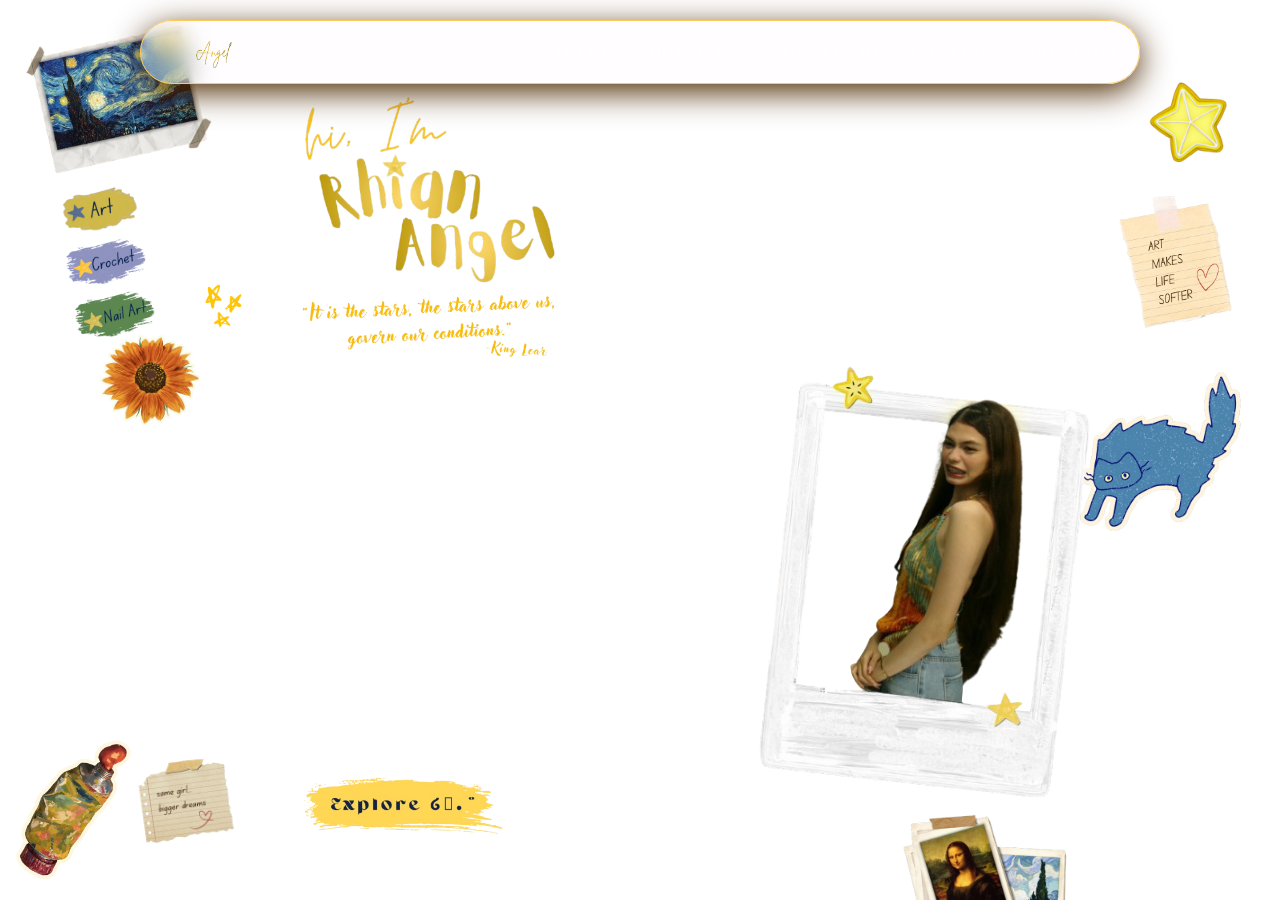
<file: pagehome.html>
<!DOCTYPE html>
<html lang="en">
<head>
	<meta charset="UTF-8" />
	<meta name="viewport" content="width=device-width, initial-scale=1.0" />
	<title>Personal Website</title>

	<link rel="stylesheet" href="navbar.css">
	<script src="navbar.js" defer></script>

	<style>

		html, body{
			margin: 0;
			padding: 0;
			height: 100%;
			overflow-x: hidden;
		}

		.background-video{
			position: fixed;
			inset: 0;
			height: 100%;
			width: 100%;
			object-fit: cover;
			z-index: -1;
		}

		.content{
			position: relative;
			z-index: 1;
		}

		.pic2, .pic3, .pic4, .pic5, .pic6, .pic7, .pic8, .pic9, .pic10, .pic11, .pic12, .pic13, .name {
			transition: transform 0.3s ease;
		}

		.pic2:hover, .pic3:hover, .pic4:hover, .pic5:hover, .pic6:hover, .pic7:hover, .pic8:hover,
		.pic9:hover, .pic10:hover, .pic11:hover, .pic12:hover, .pic13:hover{
			animation: pop 1.2s ease;
		}


		.name:hover{
			animation: fadein 3s ease 1s both, pop 1.2s ease;
		}

		@keyframes pop{
			0% {transform: scale(1);}
			30% {transform: scale(1.3);}
			50% {transform: scale(0.95);}
			70% {transform: scale(1.1);}
			100% {transform: scale(1);}
		}

		@keyframes swing{
			0% {transform: rotate(4deg);}
			50% {transform: rotate(-4deg);}
			100% {transform: rotate(4deg);}
		}

		@keyframes fadein{
			from{opacity: 0;}
			to{opacity: 1;}
		}

		@keyframes goldGlow {
			0%, 100% {
				filter:
					drop-shadow(0 0 2px #ffd700)
					drop-shadow(0 0 6px #ffd700);
			}
			50% {
				filter:
					drop-shadow(0 0 4px #ffe066)
					drop-shadow(0 0 12px #ffd700)
					drop-shadow(0 0 22px rgba(255, 190, 0, 0.9));
			}
		}

	
		.pic2, .pic3, .pic4, .pic5, .pic6, .pic7, .pic8,
		.pic9, .pic10, .pic11, .pic12, .pic13, .pic15{
			position: fixed;
			height: auto;
			z-index: 5;
		}

		.pic2 { top: calc(-40 * var(--u));  left: calc(-120 * var(--u)); width: calc(480 * var(--u) * var(--s)); }
		.pic3 { bottom: calc(15 * var(--u)); left: calc(-5 * var(--u));  width: calc(150 * var(--u) * var(--s)); }
		.pic4 { bottom: calc(40 * var(--u)); left: calc(125 * var(--u)); width: calc(120 * var(--u) * var(--s)); }
		.pic5 { top: calc(320 * var(--u));  left: calc(90 * var(--u));   width: calc(120 * var(--u) * var(--s)); }
		.pic6 { top: calc(280 * var(--u));  left: calc(200 * var(--u));  width: calc(50 * var(--u) * var(--s)); }
		.pic7 { top: calc(160 * var(--u));  left: calc(50 * var(--u));   width: calc(100 * var(--u) * var(--s)); }
		.pic8 { top: calc(220 * var(--u));  left: calc(60 * var(--u));   width: calc(90 * var(--u) * var(--s)); }
		.pic9 { top: calc(270 * var(--u));  left: calc(70 * var(--u));   width: calc(90 * var(--u) * var(--s)); }

		.pic10 { top: calc(70 * var(--u));  right: calc(40 * var(--u));  width: calc(100 * var(--u) * var(--s)); }
		.pic11 { top: calc(180 * var(--u)); right: calc(20 * var(--u));  width: calc(170 * var(--u) * var(--s)); }
		.pic12 { top: calc(350 * var(--u)); right: calc(20 * var(--u));  width: calc(200 * var(--u) * var(--s)); }
		.pic13 { bottom: calc(-80 * var(--u)); right: calc(190 * var(--u)); width: calc(200 * var(--u) * var(--s)); }

		.pic15{
			bottom: calc(90 * var(--u));
			right: calc(130 * var(--u));
			width: calc(450 * var(--u) * var(--s));
			transform-origin: top center;
			animation: swing 4s ease-in-out infinite;
		}

		.name{
			position: fixed;
			top: calc(25 * var(--u));
			left: calc(275 * var(--u));
			width: calc(340 * var(--u));
			height: auto;
			animation: fadein 3s ease 1s both;
			z-index: 5;
		}

		.intro{
			position: fixed;
			top: calc(350 * var(--u));
			left: calc(300 * var(--u));
			margin: 0;
			color: white;
			font-family: 'Ink Free', cursive;
			font-weight: bold;
			letter-spacing: 1.5px;
			z-index: 5;
			animation: fadein 3s ease 1s both;
			font-size: max(11px, calc(17.6 * var(--u)));
			line-height: 1.6;
		}

		.quote{
			position: fixed;
			top: calc(200 * var(--u));
			left: calc(280 * var(--u));
			width: calc(300 * var(--u));
			height: auto;
			z-index: 5;
			animation: fadein 3s ease 1s both;
		}

		.btn{
			position: fixed;
			bottom: calc(-40 * var(--u));
			left: calc(270 * var(--u));
			width: calc(250 * var(--u));
			height: auto;
			z-index: 5;
			transition: transform 0.3s ease, filter 0.3s ease;
			cursor: pointer;
		}

		.btn:hover{
			transform: scale(1.05);
			animation: goldGlow 1.5s ease-in-out infinite;
		}

		.btn:active{
			transform: scale(0.97);
			filter:
				drop-shadow(0 0 2px #ffd700)
				drop-shadow(0 0 6px #ffd700);
		}

		/* for phone */
		@media (max-width: 767px){
			.content{
				display: grid;
				grid-template-columns: minmax(0, 1fr) 32vw;
				grid-template-areas:
					"name  name"
					"quote pic"
					"intro pic"
					"btn   pic";
				grid-template-rows: auto auto auto 1fr;
				align-content: start;
				column-gap: 2vw;
				row-gap: 0;
				box-sizing: border-box;
				min-height: 100vh;
				min-height: 100dvh;
				padding: calc(var(--nav-h) + 30px) 4vw 32px 19vw;
			}
			

			.pic2, .pic3, .pic4, .pic5, .pic6, .pic7, .pic8,
			.pic9, .pic10, .pic11, .pic12, .pic13{ z-index: 2; }

			.pic2  { top: 62px;   left: -12vw; width: 46vw; }
			.pic10 { top: 76px;   right: 3vw;  width: 14vw; max-width: 70px; }
			.pic11 { top: 30vh;   right: 1vw;  width: 17vw; }
			.pic12 { top: 60vh;   right: 1vw;  width: 21vw; }

			
			.pic7  { top: 28vh;   left: 3vw;   width: 14vw; }
			.pic8  { top: 38vh;   left: 3vw;   width: 13vw; }
			.pic9  { top: 46vh;   left: 3vw;   width: 13vw; }
			.pic6  { top: 48vh;   left: 15vw;  width: 6vw; }
			.pic5  { top: 55vh;   left: 3vw;   width: 13vw; }

			
			.pic3 {
			bottom: 2vh; 
			left: -2vw; 
			width: 20vw; 
			}
			
			.pic4  { 
			bottom: 5vh;  
			left: 15vw;
			width: 15vw; 
			}
			
			.pic13 { bottom: -2vh; right: 27vw; width: 22vw; }

			
			.name, .quote, .intro, .btn, .pic15{
				position: relative;
				top: auto;
				left: auto;
				right: auto;
				bottom: auto;
				z-index: 5;
			}

			
			.name{
				--nw: min(46vw, 230px);
				grid-area: name;
				justify-self: start;
				width: var(--nw);
				margin: calc(var(--nw) * -0.20) 0 calc(var(--nw) * -0.19);
			}

			.quote{
				grid-area: quote;
				width: 100%;
				margin: -28% 0 -44%;
			}

			.intro{
				grid-area: intro;
				margin: 0;
				text-align: left;
				font-size: clamp(11px, 2.6vw, 15px);
				letter-spacing: 0.5px;
				line-height: 1.5;
				text-wrap: balance;
				text-shadow: 0 1px 4px rgba(0, 0, 0, 0.7);
			}

			
			.intro br{ display: none; }

			.btn{
				--bw: min(40vw, 190px);
				grid-area: btn;
				justify-self: start;
				align-self: start;
				width: var(--bw);
				margin: calc(var(--bw) * -0.30) 0 calc(var(--bw) * -0.39);
			}

			
			.pic15{
				grid-area: pic;
				align-self: start;
				justify-self: center;
				width: 100%;
				max-width: 240px;
				margin-top: 2vw;
			}
		}

		/* for phone */
		@media (max-width: 767px) and (orientation: landscape){
			.pic5, .pic6, .pic7, .pic8, .pic9, .pic11, .pic12{ display: none; }
		}

		@media (prefers-reduced-motion: reduce){
			.pic15{ animation: none; transform: none; }
			.btn:hover{ animation: none; }
		}
		
		.btn-link{ display: contents; }
	</style>
</head>
<body>



	<div>
		<video autoplay muted loop playsinline class="background-video">
			<source src="complete-bg.mp4" type="video/mp4">
			Your browser does not support the background video.
		</video>
	</div>

	<div class="content">
		<img src="2.png" class="pic2" alt="Decoration">
		<img src="pic3.png" class="pic3" alt="Decoration">
		<img src="pic4.png" class="pic4" alt="Decoration">
		<img src="pic5.png" class="pic5" alt="Decoration">
		<img src="pic6.png" class="pic6" alt="Decoration">
		<img src="pic7.png" class="pic7" alt="Decoration">
		<img src="pic8.png" class="pic8" alt="Decoration">
		<img src="9.png" class="pic9" alt="Decoration">
		<img src="pic10.png" class="pic10" alt="Decoration">
		<img src="pic11.png" class="pic11" alt="Decoration">
		<img src="pic12.png" class="pic12" alt="Decoration">
		<img src="pic13.png" class="pic13" alt="Decoration">
		<img src="pic15.png" class="pic15" alt="Main design">

		<img src="name.png" class="name" alt="Rhian Angel">

		<img src="quote.png" class="quote" alt="Quote">
		<p class="intro">
			I turn little ideas into art <br>
			through colors, stitches, programming <br>
			and a whole lot of imagination.
		</p>

		<a href="portfolio.html" class="btn-link">
			<img src="btn.png" class="btn" alt="Explore">
		</a>
	</div>

</body>
</html>
</file>
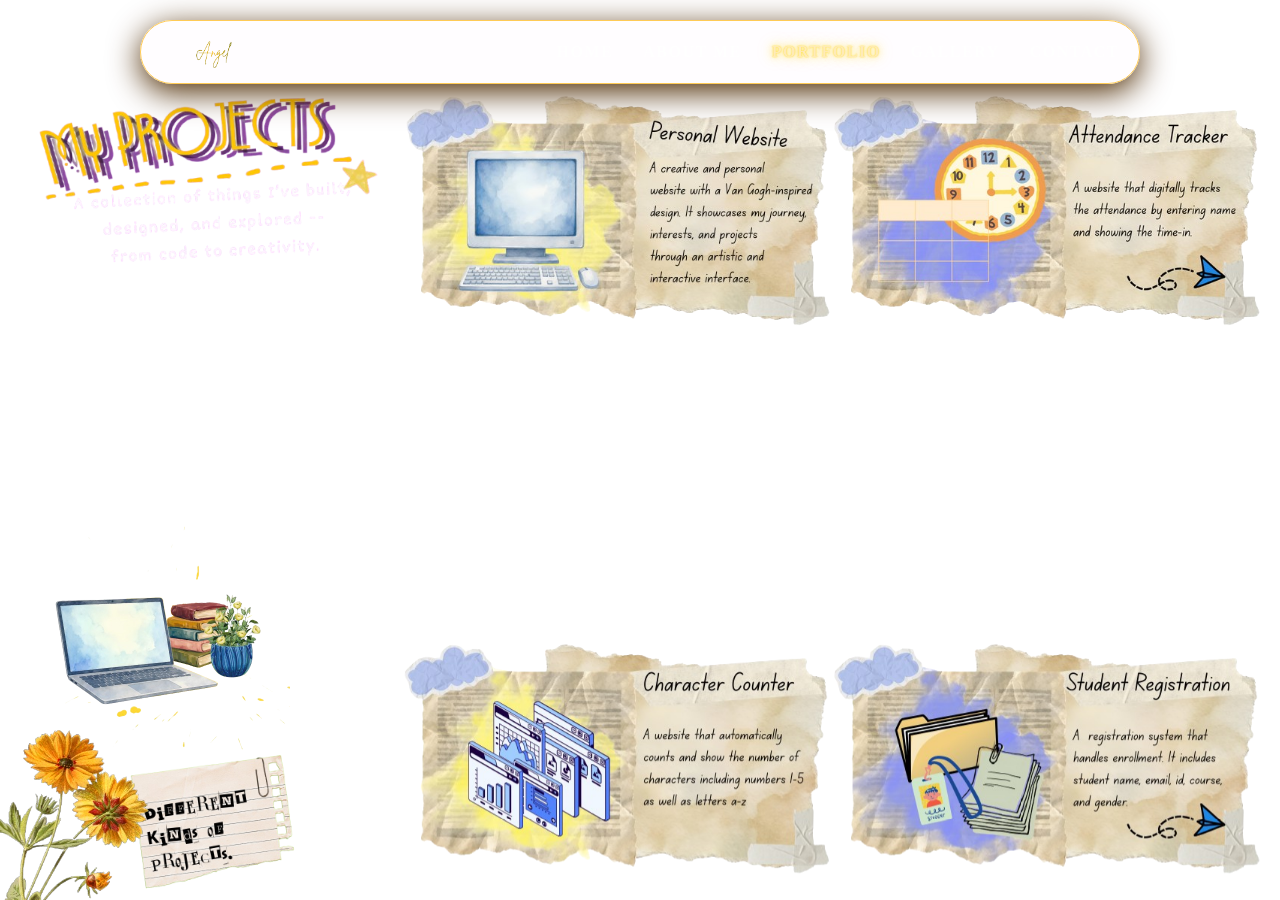
<file: portfolio.html>
<!DOCTYPE html>
<html lang="en">
<head>
	<meta charset="UTF-8">
	<meta name="viewport" content="width=device-width, initial-scale=1.0">
	<title>Portfolio</title>

	<link rel="stylesheet" href="navbar.css">
	<script src="navbar.js" defer></script>

	<style>
		html, body{ margin: 0; padding: 0; height: 100%; overflow-x: hidden; }

		.background-video{
			position: fixed;
			inset: 0;
			height: 100%;
			width: 100%;
			object-fit: cover;
			z-index: -1;
		}

		.flower{
			position: fixed;
			height: auto;
			z-index: 5;
			bottom: calc(-100 * var(--u));
			left: calc(-90 * var(--u));
			width: calc(300 * var(--u) * var(--s));
		    transition: left 0.4s ease;
		}

		.flower:hover{
			left: calc(-110 * var(--u));
		}
		
		.picnote{
			position: fixed;
			height: auto;
			z-index: 4;
			bottom: calc(-20 * var(--u));
			left: calc(110 * var(--u));
			width: calc(200 * var(--u) * var(--s));
		    transition: left 0.4s ease;
		}
		
		.picnote:hover{
			left: calc(90 * var(--u));
		}
		
		.header{
			position: fixed;
			height: auto;
			z-index: 4;
			top: calc(-10 * var(--u));
			left: calc(20 * var(--u));
			width: calc(400 * var(--u) * var(--s));
			transition: transform 0.3s ease;
		}
		
		@keyframes pop {
			0%   { transform: scale(1); }
			30%  { transform: scale(1.03); }
			50%  { transform: scale(1.06); }
			70%  { transform: scale(1.03); }
			100% { transform: scale(1); }
		}

		.header:hover{
			animation: pop 1.2s ease;
		}
		
		.laptop{
			position: fixed;
			height: auto;
			z-index: 4;
			bottom: calc(140 * var(--u));
			left: calc(40 * var(--u));
			width: calc(250 * var(--u) * var(--s));
			transition: left 0.4s ease;
		}
		
		.laptop:hover{
			left: calc(10 * var(--u));
		}
		
		.perwebicon{
			position: fixed;
			height: auto;
			z-index: 4;
			top: calc(80 * var(--u));
			left: calc(400 * var(--u));
			width: calc(500 * var(--u) * var(--s));
			transition: transform 0.3s ease, filter 0.3s ease;
		}
		
		.charcount{
			position: fixed;
			height: auto;
			z-index: 4;
			bottom: calc(-10 * var(--u));
			left: calc(400 * var(--u));
			width: calc(500 * var(--u) * var(--s));
			transition: transform 0.3s ease, filter 0.3s ease;
		}
		
		.tracker{
			position: fixed;
			height: auto;
			z-index: 4;
			top: calc(80 * var(--u));
			right: calc(-50 * var(--u));
			width: calc(500 * var(--u) * var(--s));
			transition: transform 0.3s ease, filter 0.3s ease;
		}
		
		.reg{
			position: fixed;
			height: auto;
			z-index: 4;
			bottom: calc(-10 * var(--u));
			right: calc(-50 * var(--u));
			width: calc(500 * var(--u) * var(--s));
			transition: transform 0.3s ease, filter 0.3s ease;
		}


		.perwebicon img, .charcount img, .tracker img, .reg img{
			width: 100%;
			height: auto;
			display: block;
		}
		
		
		.perwebicon:hover, .charcount:hover, .tracker:hover, .reg:hover,
		.perwebicon.tapped, .charcount.tapped, .tracker.tapped, .reg.tapped{
			transform: scale(1.05);
			animation: goldGlow 1.5s ease-in-out infinite;
		}
		
		@keyframes goldGlow {
			0%, 100% {
				filter:
					drop-shadow(0 0 2px #ffd700)
					drop-shadow(0 0 6px #ffd700);
			}
			50% {
				filter:
					drop-shadow(0 0 4px #ffe066)
					drop-shadow(0 0 12px #ffd700)
					drop-shadow(0 0 22px rgba(255, 190, 0, 0.9));
			}
		}


		@media (max-width: 1024px), (max-height: 500px) and (orientation: landscape){
			.flower, .picnote, .laptop{
				display: none;
			}

			.content{
				position: relative;
				z-index: 4;
				min-height: 100dvh;
				box-sizing: border-box;
				padding: calc(var(--nav-h) + 40px) 24px 40px;
				display: grid;
				grid-template-columns: 1fr;
				gap: 24px;
				align-content: center;
				justify-items: center;
			}

			.header, .perwebicon, .charcount, .tracker, .reg{
				position: static;
				height: auto;
			}
			
			.header{
				order: 0;
				width: 60%;
				max-width: 480px;
			}

			.perwebicon, .charcount, .tracker, .reg{
				width: 60%;
				max-width: 440px;
			}

			.perwebicon{ order: 1; }
			.charcount{ order: 2; }
			.tracker{ order: 3; }
			.reg{ order: 4; }
		}


		@media (max-width: 767px), (max-height: 500px) and (orientation: landscape){
			.content{
				padding: 90px 16px 24px;
				gap: 16px;
			}

			.header{
				width: 85%;
				max-width: 360px;
			}

			.perwebicon, .charcount, .tracker, .reg{
				width: 75%;
				max-width: 320px;
			}
		}
		
		@media (max-height: 500px) and (orientation: landscape){
			.content{
				grid-template-columns: repeat(4, 1fr);
				padding-top: 70px;
			}
			.header{
				grid-column: 1 / -1;
				width: 40%;
			}
			.perwebicon, .charcount, .tracker, .reg{
				width: 100%;
			}
		}


		@media (hover: none){
			.perwebicon:hover:not(.tapped), .charcount:hover:not(.tapped),
			.tracker:hover:not(.tapped), .reg:hover:not(.tapped){
				transform: none;
				animation: none;
			}
		}
		
	</style>
</head>
<body>


	<div>
		<video autoplay muted loop playsinline class="background-video">
			<source src="complete-bg.mp4" type="video/mp4">
		</video>
	</div>

	<main class="content">
		<img src="flower.png" class="flower" alt="flower">
		<img src="picnote.png" class="picnote" alt="picnote">
		<img src="header.png" class="header" alt="header">
		<img src="laptop.png" class="laptop" alt="laptop">
		
		<a href="index.html" class="perwebicon">
			<img src="perwebicon.png" alt="perwebicon">
		</a>
		
		<a href="characterCounter.html" class="charcount">
			<img src="charcount.png" alt="charcount">
		</a>
		
		<a href="Group5Act.html" class="tracker">
			<img src="tracker.png" alt="tracker">
		</a>
		
		<a href="Manaloto_Rhian_Table.html" class="reg">
			<img src="reg.png" alt="reg">
		</a>
	</main>

	<script>
		document.querySelectorAll('main.content a').forEach(link => {
			link.addEventListener('click', e => {
				// Only delay on touch devices; desktop keeps normal hover + instant click
				if (!window.matchMedia('(hover: none)').matches) return;

				e.preventDefault();

				// All four classes now sit on the <a>, so the link itself gets the effect
				link.classList.add('tapped');

				setTimeout(() => {
					window.location.href = link.href;
				}, 600);
			});
		});

		// Reset the effect if the page is restored via the back button
		window.addEventListener('pageshow', () => {
			document.querySelectorAll('.tapped').forEach(el => el.classList.remove('tapped'));
		});
	</script>
</body>
</html>
</file>
<file: navbar.css>
/* ================= NAVBAR (shared by every page) ================= */

/* ---------- SCALE VARIABLES (the navbar needs these) ---------- */
:root{
	--u: 1px;
	--s: 1;   /* extra multiplier for picture sizes only */
	--nav-h: clamp(52px, calc(64 * var(--u)), 96px);
}

/* DESKTOP */
@media (min-width: 1440px){
	:root{ --u: min(100vw / 1280, 100vh / 580, 1.9px); }
}

/* LAPTOP */
@media (min-width: 1024px) and (max-width: 1439px){
	:root{ --u: min(100vw / 1280, 100vh / 580); }
}

/* SMALL LAPTOP */
@media (min-width: 1024px) and (max-width: 1279px){
	:root{ --s: 0.9; }
}

/* TABLET */
@media (min-width: 768px) and (max-width: 1023px){
	:root{ --u: min(100vw / 1180, 100vh / 640); --s: 0.85; }
}

/* PHONE */
@media (max-width: 767px){
	:root{ --nav-h: 56px; }
}

/* ---------- NAVBAR ---------- */
.navbar{
	position: fixed;
	top: clamp(10px, calc(20 * var(--u)), 30px);
	left: 50%;
	transform: translateX(-50%);
	width: 90%;
	max-width: calc(1000 * var(--u));
	height: var(--nav-h);
	display: flex;
	flex-wrap: nowrap;
	justify-content: space-between;
	align-items: center;
	padding: 0 clamp(14px, calc(20 * var(--u)), 28px);
	box-sizing: border-box;
	gap: 15px;

	font-family: 'Ink Free', cursive;
	font-weight: bold;
	letter-spacing: 1.5px;

	background: rgba(254, 248, 255, 0.25);
	backdrop-filter: blur(12px);
	-webkit-backdrop-filter: blur(12px);
	border: 1px solid #FFCB56;
	border-radius: 50px;
	box-shadow: 0 8px 32px #4D2A00;

	z-index: 100;
	-webkit-tap-highlight-color: transparent;
}

.logo{
	flex-shrink: 0;
	display: flex;
	align-items: center;
}

.logo img{
	height: calc(var(--nav-h) - 6px);
	width: auto;
	display: block;
	margin: 0;
}

.nav-links{
	display: flex;
	flex-wrap: nowrap;
	align-items: center;
	list-style: none;
	gap: clamp(14px, calc(30 * var(--u)), 44px);
	margin: 0;
	padding: 0;
}

.nav-links li{
	white-space: nowrap;
}

.nav-links a{
	color: white;
	text-decoration: none;
	font-size: clamp(13px, calc(16 * var(--u)), 20px);
	transition: color 0.3s ease, text-shadow 0.3s ease;
}

.nav-links a:hover,
.nav-links a.current{
	color: #FFEBB8;
	text-shadow:
		0 0 2px rgba(255, 215, 0, 0.9),
		0 0 8px rgba(255, 215, 0, 0.6),
		0 0 16px rgba(255, 190, 0, 0.35);
}

.nav-links a:focus-visible,
.hamburger:focus-visible{
	outline: 2px solid #FFEBB8;
	outline-offset: 4px;
	border-radius: 6px;
}

/* ---------- HAMBURGER ---------- */
.hamburger{
	display: none;
	flex-shrink: 0;
	flex-direction: column;
	align-items: center;
	justify-content: center;
	gap: 5px;
	width: 44px;
	height: 44px;
	padding: 0;
	margin: 0 0 0 auto;
	cursor: pointer;
	background: rgba(77, 42, 0, 0.55);
	border: 1px solid #FFCB56;
	border-radius: 50%;
	z-index: 101;
	-webkit-tap-highlight-color: transparent;
}

.hamburger span{
	display: block;
	width: 22px;
	height: 2px;
	background: white;
	border-radius: 2px;
	transition: transform 0.3s ease, opacity 0.3s ease;
}

.hamburger.active span:nth-child(1){ transform: translateY(7px) rotate(45deg); }
.hamburger.active span:nth-child(2){ opacity: 0; }
.hamburger.active span:nth-child(3){ transform: translateY(-7px) rotate(-45deg); }

/* TABLET: slightly tighter navbar text */
@media (min-width: 768px) and (max-width: 1023px){
	.navbar{ letter-spacing: 1px; gap: 10px; }
}

/* PHONE: hamburger + dropdown menu */
@media (max-width: 767px){
	.navbar{
		width: 92%;
		top: 12px;
		padding: 0 8px 0 16px;
	}

	.hamburger{ display: flex; }

	.nav-links{
		position: absolute;
		top: calc(100% + 10px);
		left: 0;
		right: 0;
		flex-direction: column;
		align-items: stretch;
		gap: 0;
		padding: 8px 0;
		box-sizing: border-box;
		border: 1px solid #FFCB56;
		border-radius: 24px;
		box-shadow: 0 8px 32px #4D2A00;
		overflow: hidden;
		background: rgba(60, 32, 0, 0.85);

		/* closed state */
		opacity: 0;
		visibility: hidden;
		pointer-events: none;
		transform: translateY(-8px);
		transition: opacity 0.25s ease, transform 0.25s ease, visibility 0s linear 0.25s;
	}

	.nav-links.active{
		opacity: 1;
		visibility: visible;
		pointer-events: auto;
		transform: translateY(0);
		transition: opacity 0.25s ease, transform 0.25s ease, visibility 0s;
	}

	.nav-links li{
		border-bottom: 1px solid rgba(255, 255, 255, 0.12);
		text-align: center;
	}

	.nav-links li:last-child{ border-bottom: none; }

	.nav-links a{
		display: block;
		padding: 14px 20px;
		font-size: 15px;
	}
}

@media (hover: none){
	.nav-links a:active{
		color: #FFEBB8;
		text-shadow:
			0 0 2px rgba(255, 215, 0, 0.9),
			0 0 8px rgba(255, 215, 0, 0.6),
			0 0 16px rgba(255, 190, 0, 0.35);
	}
}
</file>
